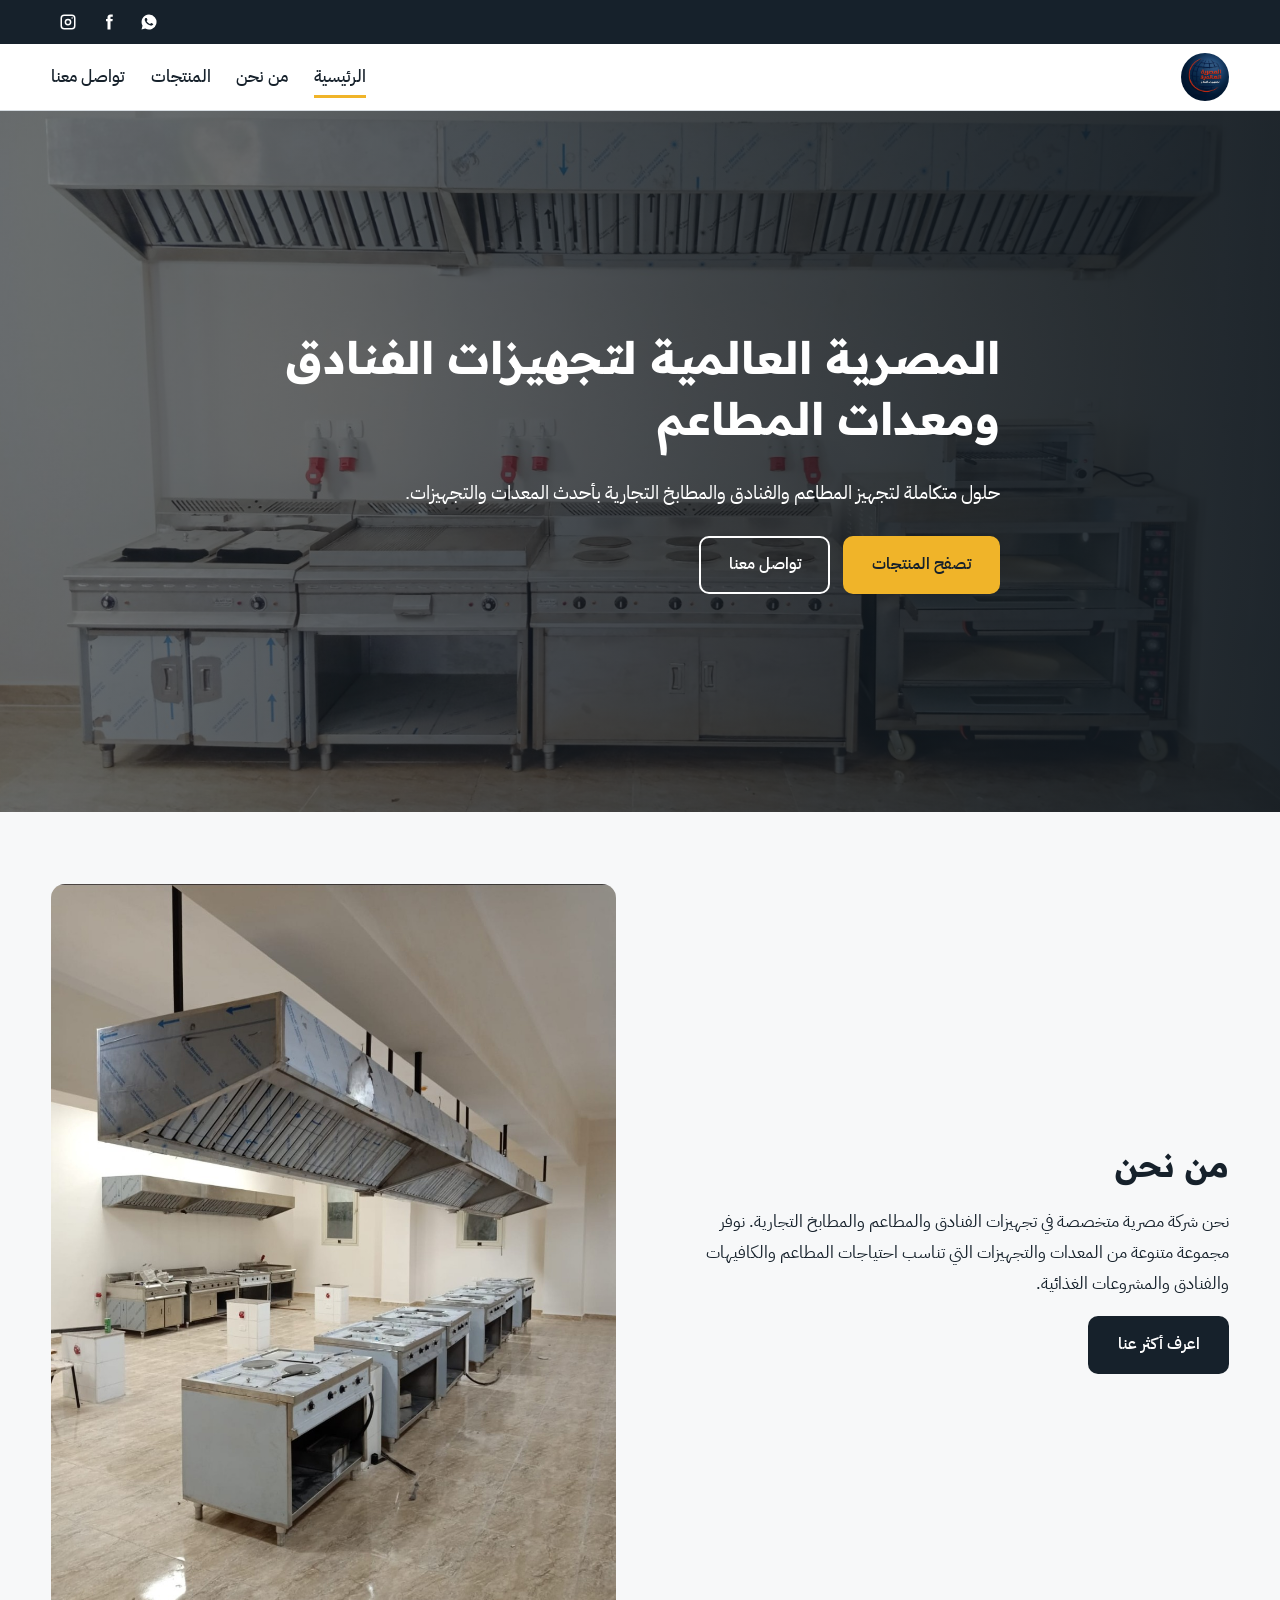
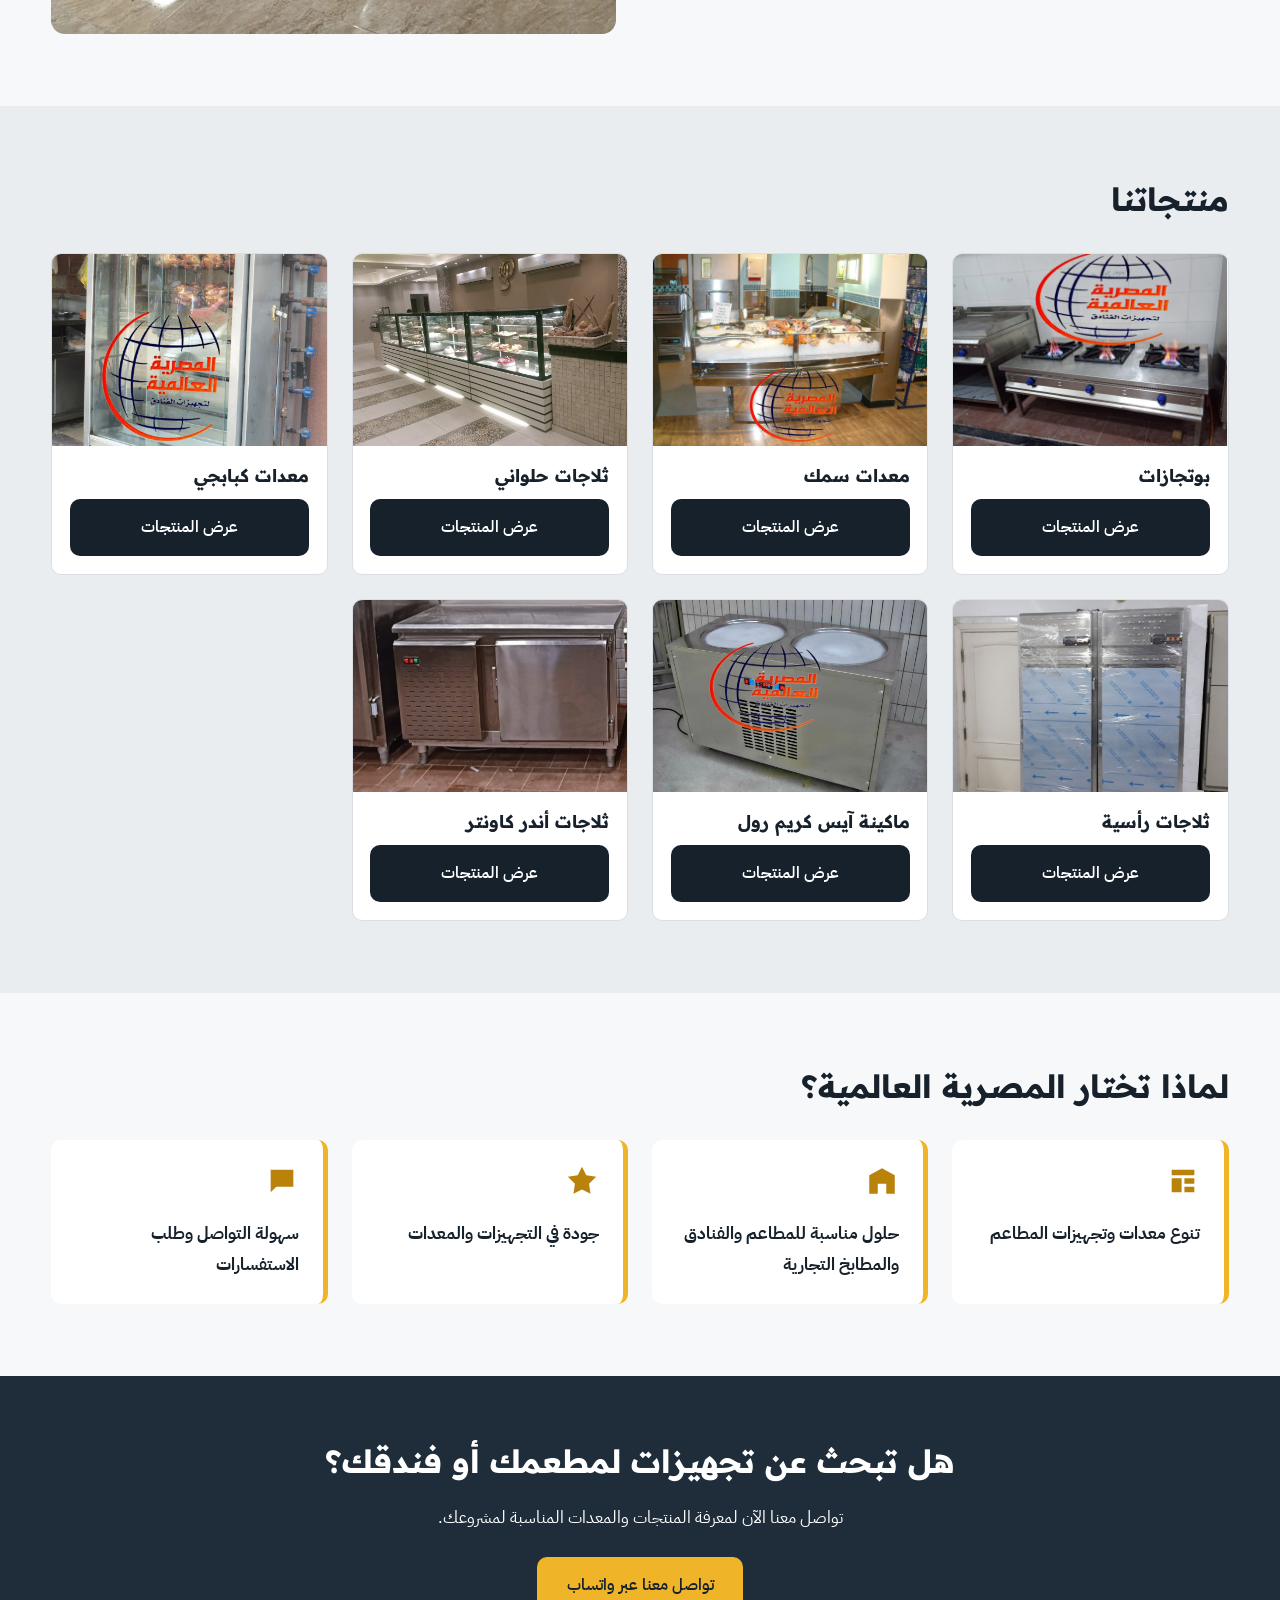
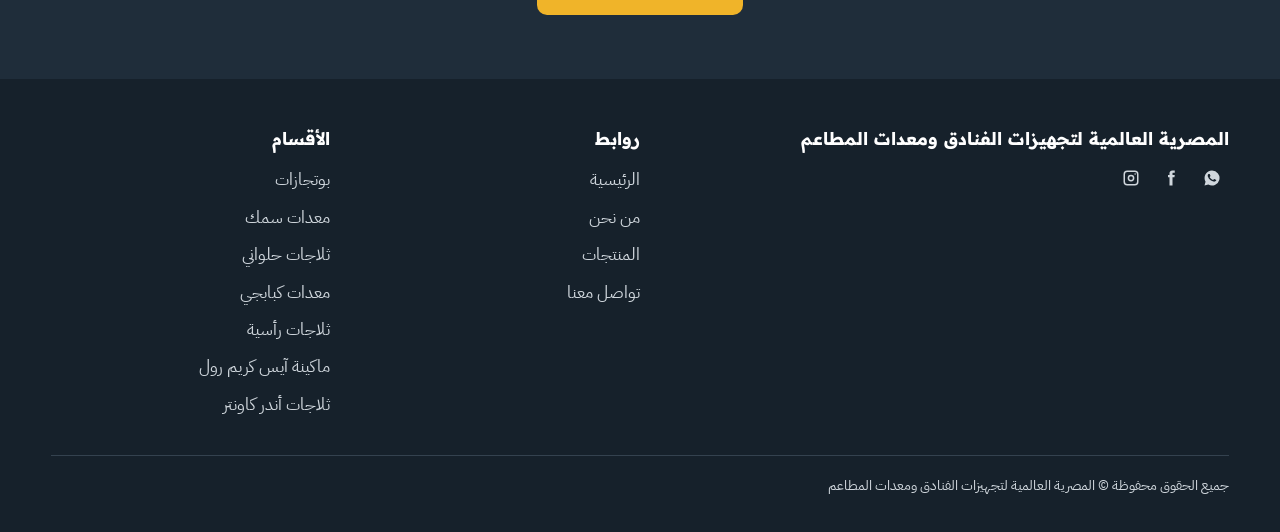
<file: index.html>
<!DOCTYPE html>
<html lang="ar" dir="rtl"><head><meta charset="utf-8"><meta name="viewport" content="width=device-width,initial-scale=1">
<title>المصرية العالمية لتجهيزات الفنادق ومعدات المطاعم | تجهيزات مطاعم وفنادق ومطابخ تجارية</title><meta name="description" content="حلول متكاملة لتجهيز المطاعم والفنادق والمطابخ التجارية بأحدث المعدات والتجهيزات: بوتجازات، ثلاجات، معدات كبابجي ومعدات سمك.">
<meta name="keywords" content="تجهيزات مطاعم, معدات مطاعم, تجهيزات فنادق, معدات فنادق, معدات مطابخ, معدات مطاعم في مصر, ثلاجة مطاعم, معدات كبابجي, معدات سمك, بوتجاز مطاعم, ماكينة آيس كريم رول, ثلاجة أندر كاونتر, ثلاجة رأسية, شواية فراخ, شواية فحم, ثلاجة كبابجي, بنك سحب">
<meta property="og:type" content="website"><meta property="og:locale" content="ar_EG"><meta property="og:title" content="المصرية العالمية لتجهيزات الفنادق ومعدات المطاعم | تجهيزات مطاعم وفنادق ومطابخ تجارية"><meta property="og:description" content="حلول متكاملة لتجهيز المطاعم والفنادق والمطابخ التجارية بأحدث المعدات والتجهيزات: بوتجازات، ثلاجات، معدات كبابجي ومعدات سمك."><meta property="og:image" content="images/og-image.svg">
<link rel="icon" href="favicon.svg" type="image/svg+xml">
<link rel="preconnect" href="https://fonts.googleapis.com"><link rel="preconnect" href="https://fonts.gstatic.com" crossorigin>
<link href="https://fonts.googleapis.com/css2?family=IBM+Plex+Sans+Arabic:wght@400;500;600&family=Readex+Pro:wght@500;700&display=swap" rel="stylesheet">
<link rel="stylesheet" href="assets/css/style.css"></head>
<body data-page="home"><a class="skip" href="#main">تخطي إلى المحتوى</a>
<div id="topbar"></div><header id="site-header"></header>
<main id="main">
<section class="hero"><img src="images/hero.png" alt="مطبخ تجاري مجهز" fetchpriority="high"><div class="hero-in wrap"><h1>المصرية العالمية لتجهيزات الفنادق ومعدات المطاعم</h1><p>حلول متكاملة لتجهيز المطاعم والفنادق والمطابخ التجارية بأحدث المعدات والتجهيزات.</p><div class="btns"><a class="btn pri" href="products.html">تصفح المنتجات</a><a class="btn ghost" href="contact.html">تواصل معنا</a></div></div></section>
<section class="sec wrap split"><div><h2>من نحن</h2><p>نحن شركة مصرية متخصصة في تجهيزات الفنادق والمطاعم والمطابخ التجارية. نوفر مجموعة متنوعة من المعدات والتجهيزات التي تناسب احتياجات المطاعم والكافيهات والفنادق والمشروعات الغذائية.</p><a class="btn dark" href="about.html">اعرف أكثر عنا</a></div><img class="rnd" src="images/about.png" alt="معدات مطاعم ومطابخ تجارية" loading="lazy"></section>
<section class="sec alt"><div class="wrap"><h2>منتجاتنا</h2><div class="grid" data-cats></div></div></section>
<section class="sec wrap"><h2>لماذا تختار المصرية العالمية؟</h2><div class="grid four" data-why></div></section>
<section class="cta"><div class="wrap"><h2>هل تبحث عن تجهيزات لمطعمك أو فندقك؟</h2><p>تواصل معنا الآن لمعرفة المنتجات والمعدات المناسبة لمشروعك.</p><a class="btn pri" data-wa href="#">تواصل معنا عبر واتساب</a></div></section></main>
<footer id="site-footer"></footer>
<script src="assets/js/config.js"></script><script src="assets/js/app.js"></script></body></html>
</file>
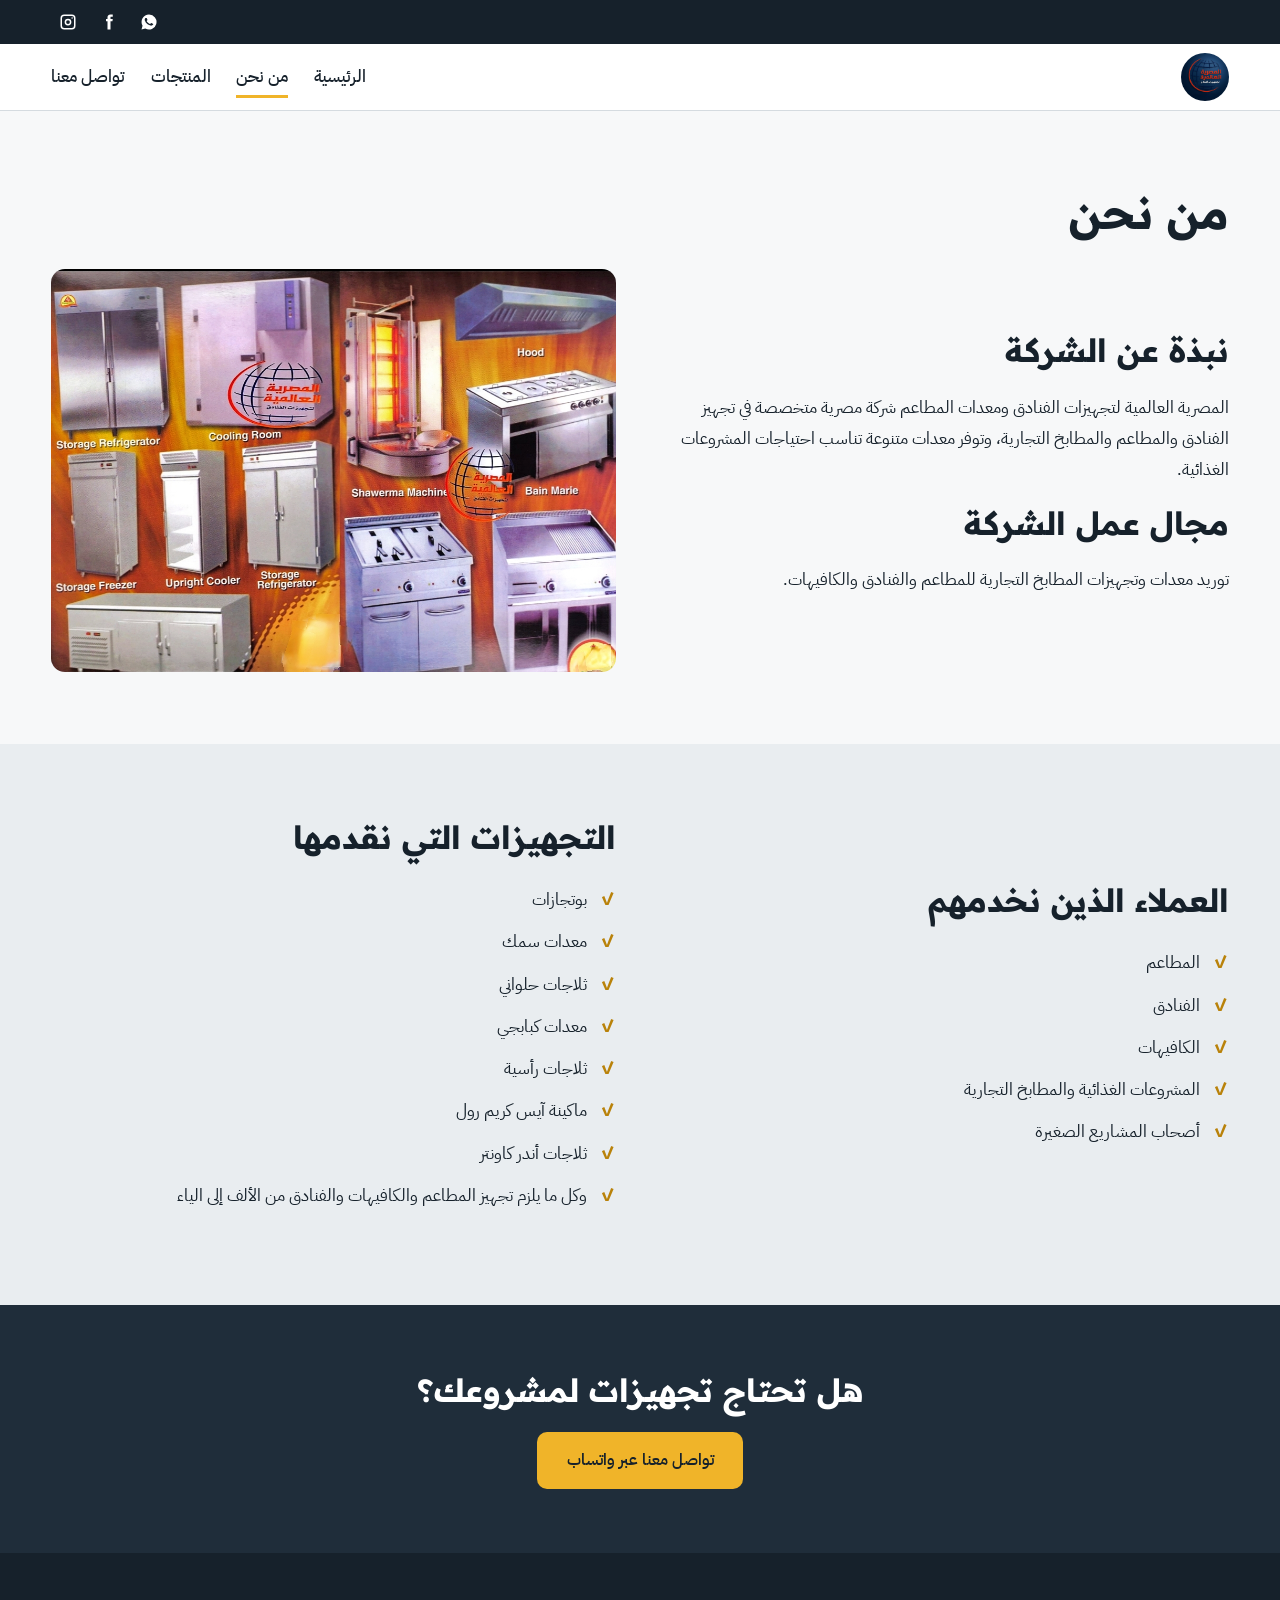
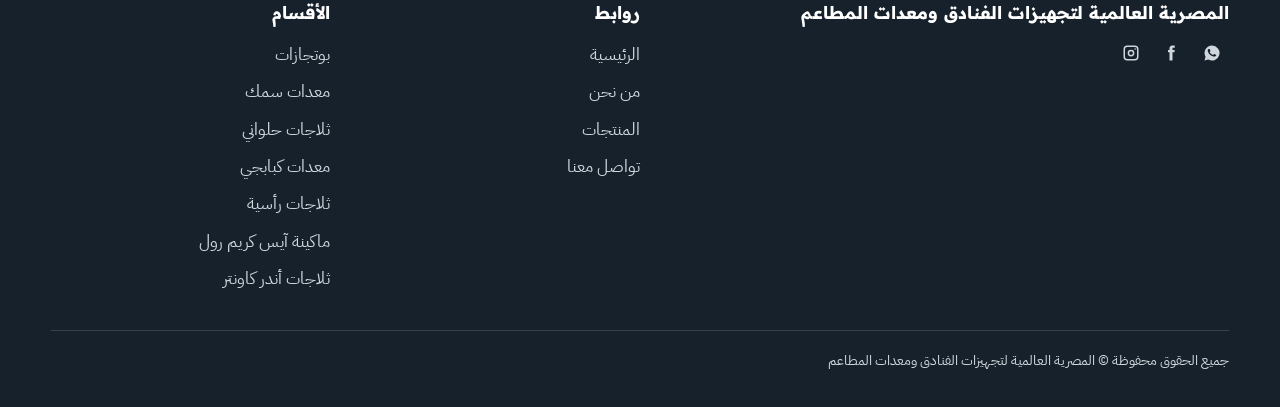
<file: about.html>
<!DOCTYPE html>
<html lang="ar" dir="rtl"><head><meta charset="utf-8"><meta name="viewport" content="width=device-width,initial-scale=1">
<title>من نحن | المصرية العالمية لتجهيزات الفنادق ومعدات المطاعم</title><meta name="description" content="تعرف على المصرية العالمية لتجهيزات الفنادق ومعدات المطاعم: مجال العمل، العملاء، والتجهيزات التي نقدمها.">
<meta name="keywords" content="تجهيزات مطاعم, معدات مطاعم, تجهيزات فنادق, معدات فنادق, معدات مطابخ, معدات مطاعم في مصر, ثلاجة مطاعم, معدات كبابجي, معدات سمك, بوتجاز مطاعم, ماكينة آيس كريم رول, ثلاجة أندر كاونتر, ثلاجة رأسية, شواية فراخ, شواية فحم, ثلاجة كبابجي, بنك سحب">
<meta property="og:type" content="website"><meta property="og:locale" content="ar_EG"><meta property="og:title" content="من نحن | المصرية العالمية لتجهيزات الفنادق ومعدات المطاعم"><meta property="og:description" content="تعرف على المصرية العالمية لتجهيزات الفنادق ومعدات المطاعم: مجال العمل، العملاء، والتجهيزات التي نقدمها."><meta property="og:image" content="images/og-image.svg">
<link rel="icon" href="favicon.svg" type="image/svg+xml">
<link rel="preconnect" href="https://fonts.googleapis.com"><link rel="preconnect" href="https://fonts.gstatic.com" crossorigin>
<link href="https://fonts.googleapis.com/css2?family=IBM+Plex+Sans+Arabic:wght@400;500;600&family=Readex+Pro:wght@500;700&display=swap" rel="stylesheet">
<link rel="stylesheet" href="assets/css/style.css"></head>
<body data-page="about"><a class="skip" href="#main">تخطي إلى المحتوى</a>
<div id="topbar"></div><header id="site-header"></header>
<main id="main">
<section class="sec wrap"><h1>من نحن</h1><div class="split"><div><h2>نبذة عن الشركة</h2><p>المصرية العالمية لتجهيزات الفنادق ومعدات المطاعم شركة مصرية متخصصة في تجهيز الفنادق والمطاعم والمطابخ التجارية، وتوفر معدات متنوعة تناسب احتياجات المشروعات الغذائية.</p><h2>مجال عمل الشركة</h2><p>توريد معدات وتجهيزات المطابخ التجارية للمطاعم والفنادق والكافيهات.</p></div><img class="rnd" src="images/about1.png" alt="معدات مطاعم" loading="lazy"></div></section>
<section class="sec alt"><div class="wrap split"><div><h2>العملاء الذين نخدمهم</h2><ul class="ticks"><li>المطاعم</li><li>الفنادق</li><li>الكافيهات</li><li>المشروعات الغذائية والمطابخ التجارية</li><li> أصحاب المشاريع الصغيرة </li></ul></div><div><h2>التجهيزات التي نقدمها</h2><ul class="ticks" data-catlist></ul></div></div></section>
<section class="cta"><div class="wrap"><h2>هل تحتاج تجهيزات لمشروعك؟</h2><a class="btn pri" data-wa href="#">تواصل معنا عبر واتساب</a></div></section></main>
<footer id="site-footer"></footer>
<script src="assets/js/config.js"></script><script src="assets/js/app.js"></script></body></html>
</file>
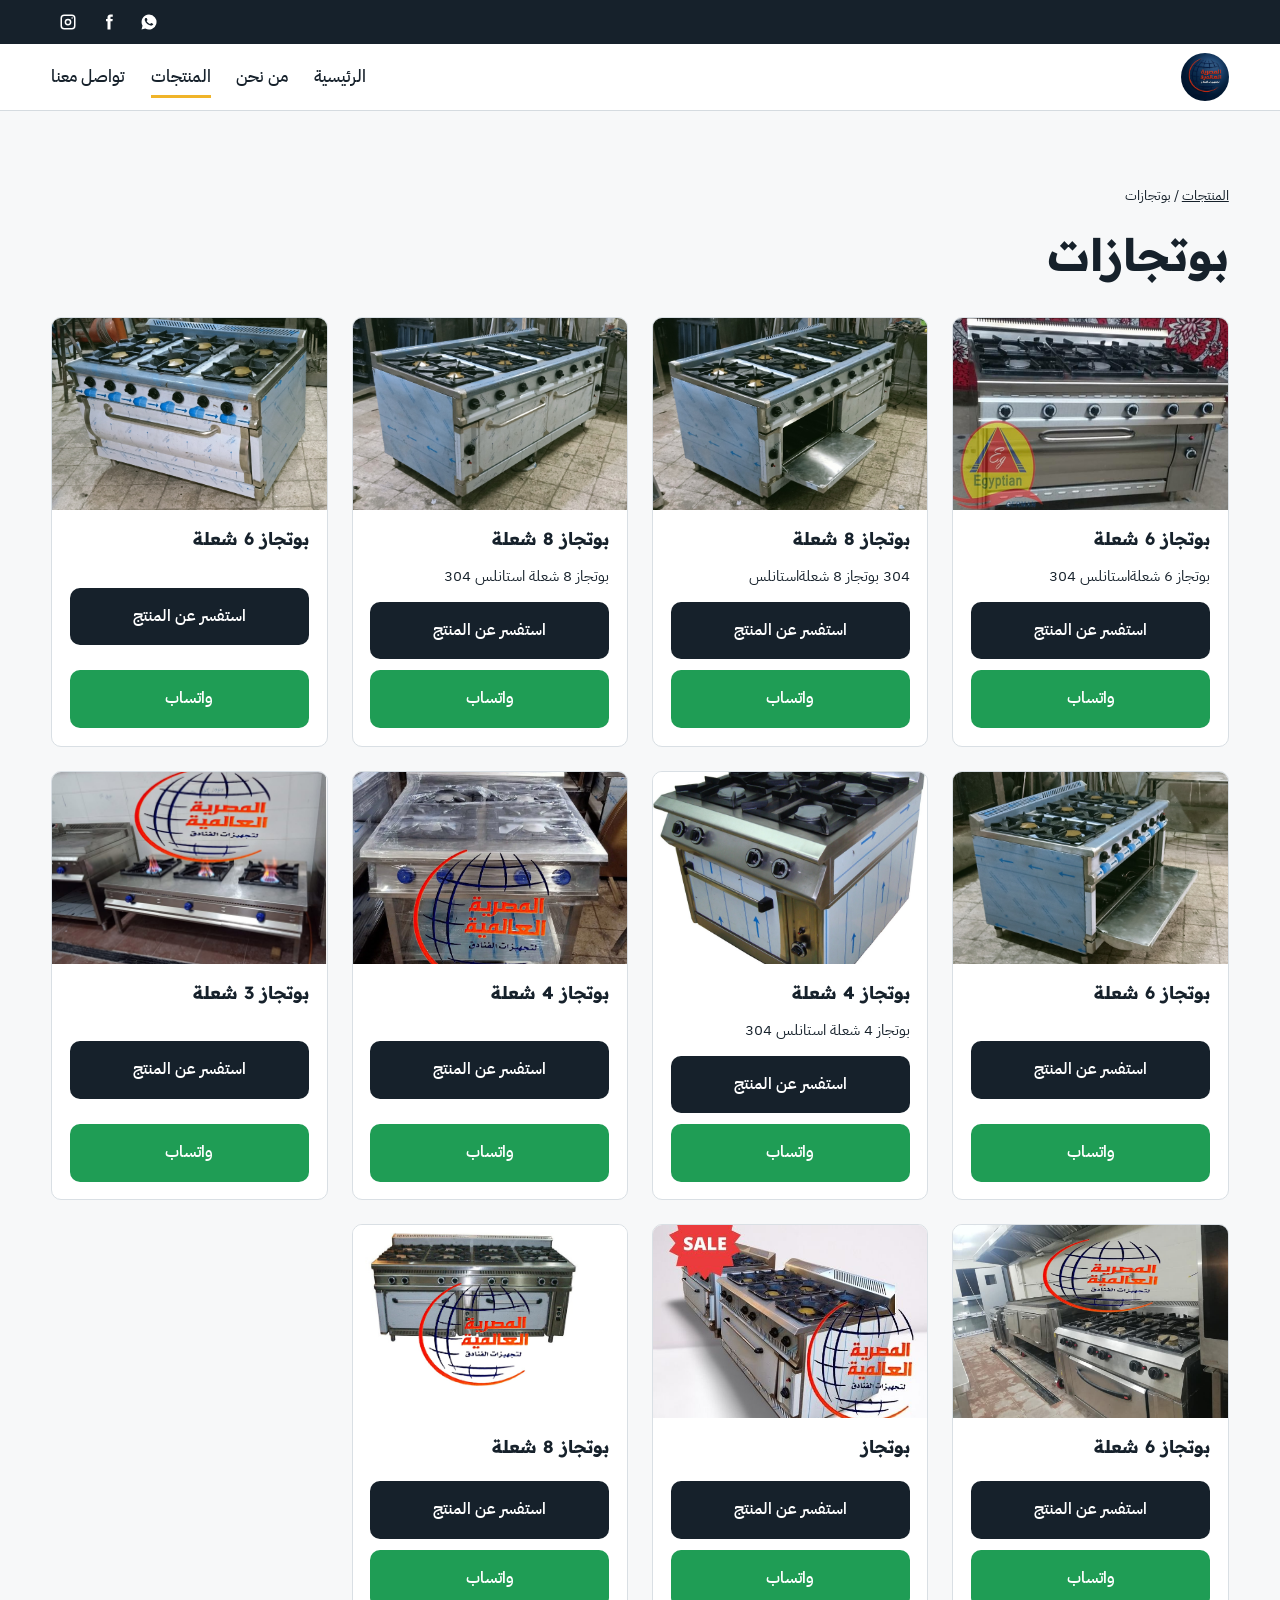
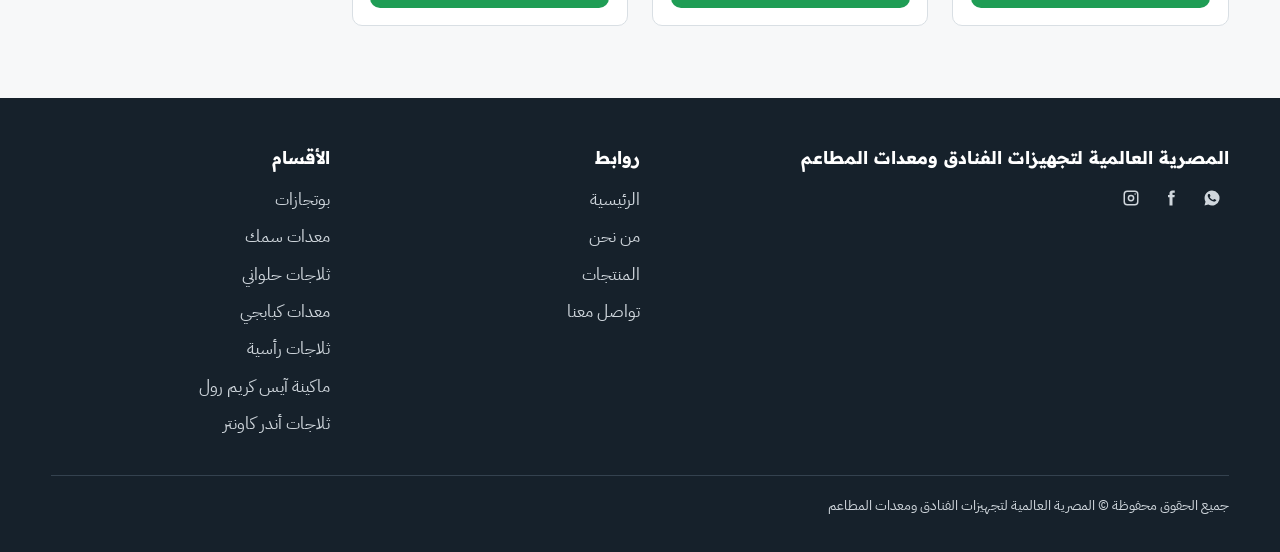
<file: category.html>
<!DOCTYPE html>
<html lang="ar" dir="rtl"><head><meta charset="utf-8"><meta name="viewport" content="width=device-width,initial-scale=1">
<title>قسم المنتجات | المصرية العالمية لتجهيزات الفنادق ومعدات المطاعم</title><meta name="description" content="منتجات القسم من المصرية العالمية لتجهيزات الفنادق ومعدات المطاعم.">
<meta name="keywords" content="تجهيزات مطاعم, معدات مطاعم, تجهيزات فنادق, معدات فنادق, معدات مطابخ, معدات مطاعم في مصر, ثلاجة مطاعم, معدات كبابجي, معدات سمك, بوتجاز مطاعم, ماكينة آيس كريم رول, ثلاجة أندر كاونتر, ثلاجة رأسية, شواية فراخ, شواية فحم, ثلاجة كبابجي, بنك سحب">
<meta property="og:type" content="website"><meta property="og:locale" content="ar_EG"><meta property="og:title" content="قسم المنتجات | المصرية العالمية لتجهيزات الفنادق ومعدات المطاعم"><meta property="og:description" content="منتجات القسم من المصرية العالمية لتجهيزات الفنادق ومعدات المطاعم."><meta property="og:image" content="images/og-image.svg">
<link rel="icon" href="favicon.svg" type="image/svg+xml">
<link rel="preconnect" href="https://fonts.googleapis.com"><link rel="preconnect" href="https://fonts.gstatic.com" crossorigin>
<link href="https://fonts.googleapis.com/css2?family=IBM+Plex+Sans+Arabic:wght@400;500;600&family=Readex+Pro:wght@500;700&display=swap" rel="stylesheet">
<link rel="stylesheet" href="assets/css/style.css"></head>
<body data-page="products"><a class="skip" href="#main">تخطي إلى المحتوى</a>
<div id="topbar"></div><header id="site-header"></header>
<main id="main"><section class="sec wrap"><nav class="crumb"><a href="products.html">المنتجات</a> / <span data-catname></span></nav><h1 data-catname></h1><div class="grid" data-products></div></section></main>
<footer id="site-footer"></footer>
<script src="assets/js/config.js"></script><script src="assets/js/app.js"></script></body></html>
</file>
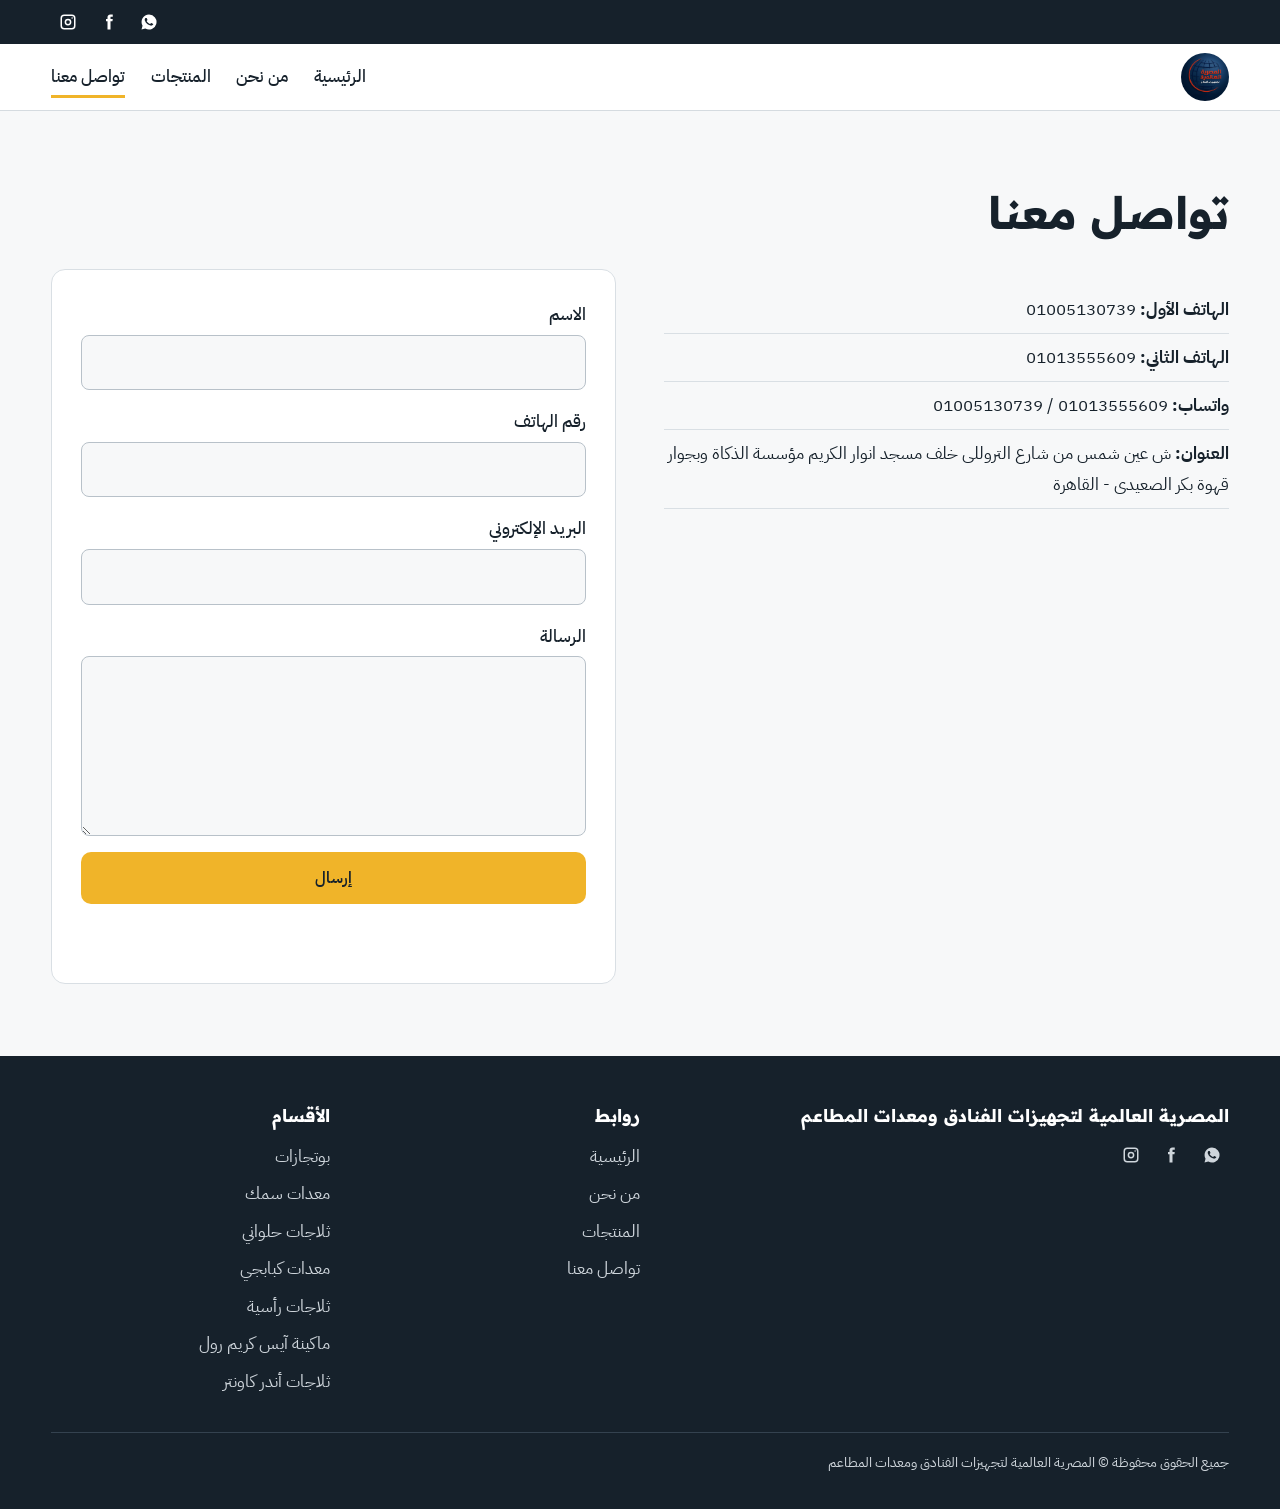
<file: contact.html>
<!DOCTYPE html>
<html lang="ar" dir="rtl"><head><meta charset="utf-8"><meta name="viewport" content="width=device-width,initial-scale=1">
<title>تواصل معنا | المصرية العالمية لتجهيزات الفنادق ومعدات المطاعم</title><meta name="description" content="تواصل مع المصرية العالمية لتجهيزات الفنادق ومعدات المطاعم عبر الهاتف أو واتساب أو البريد الإلكتروني.">
<meta name="keywords" content="تجهيزات مطاعم, معدات مطاعم, تجهيزات فنادق, معدات فنادق, معدات مطابخ, معدات مطاعم في مصر, ثلاجة مطاعم, معدات كبابجي, معدات سمك, بوتجاز مطاعم, ماكينة آيس كريم رول, ثلاجة أندر كاونتر, ثلاجة رأسية, شواية فراخ, شواية فحم, ثلاجة كبابجي, بنك سحب">
<meta property="og:type" content="website"><meta property="og:locale" content="ar_EG"><meta property="og:title" content="تواصل معنا | المصرية العالمية لتجهيزات الفنادق ومعدات المطاعم"><meta property="og:description" content="تواصل مع المصرية العالمية لتجهيزات الفنادق ومعدات المطاعم عبر الهاتف أو واتساب أو البريد الإلكتروني."><meta property="og:image" content="images/og-image.svg">
<link rel="icon" href="favicon.svg" type="image/svg+xml">
<link rel="preconnect" href="https://fonts.googleapis.com"><link rel="preconnect" href="https://fonts.gstatic.com" crossorigin>
<link href="https://fonts.googleapis.com/css2?family=IBM+Plex+Sans+Arabic:wght@400;500;600&family=Readex+Pro:wght@500;700&display=swap" rel="stylesheet">
<link rel="stylesheet" href="assets/css/style.css"></head>
<body data-page="contact"><a class="skip" href="#main">تخطي إلى المحتوى</a>
<div id="topbar"></div><header id="site-header"></header>
<main id="main"><section class="sec wrap"><h1>تواصل معنا</h1><div class="split top"><div><ul class="info" data-info></ul></div>
<form class="form" id="cf" novalidate><label>الاسم<input name="name" required autocomplete="name"></label><label>رقم الهاتف<input name="phone" type="tel" required autocomplete="tel"></label><label>البريد الإلكتروني<input name="email" type="email" autocomplete="email"></label><label>الرسالة<textarea name="msg" rows="5" required></textarea></label><button class="btn pri" type="submit">إرسال</button><p id="fs" role="status"></p></form></div></section></main>
<footer id="site-footer"></footer>
<script src="assets/js/config.js"></script><script src="assets/js/app.js"></script></body></html>
</file>
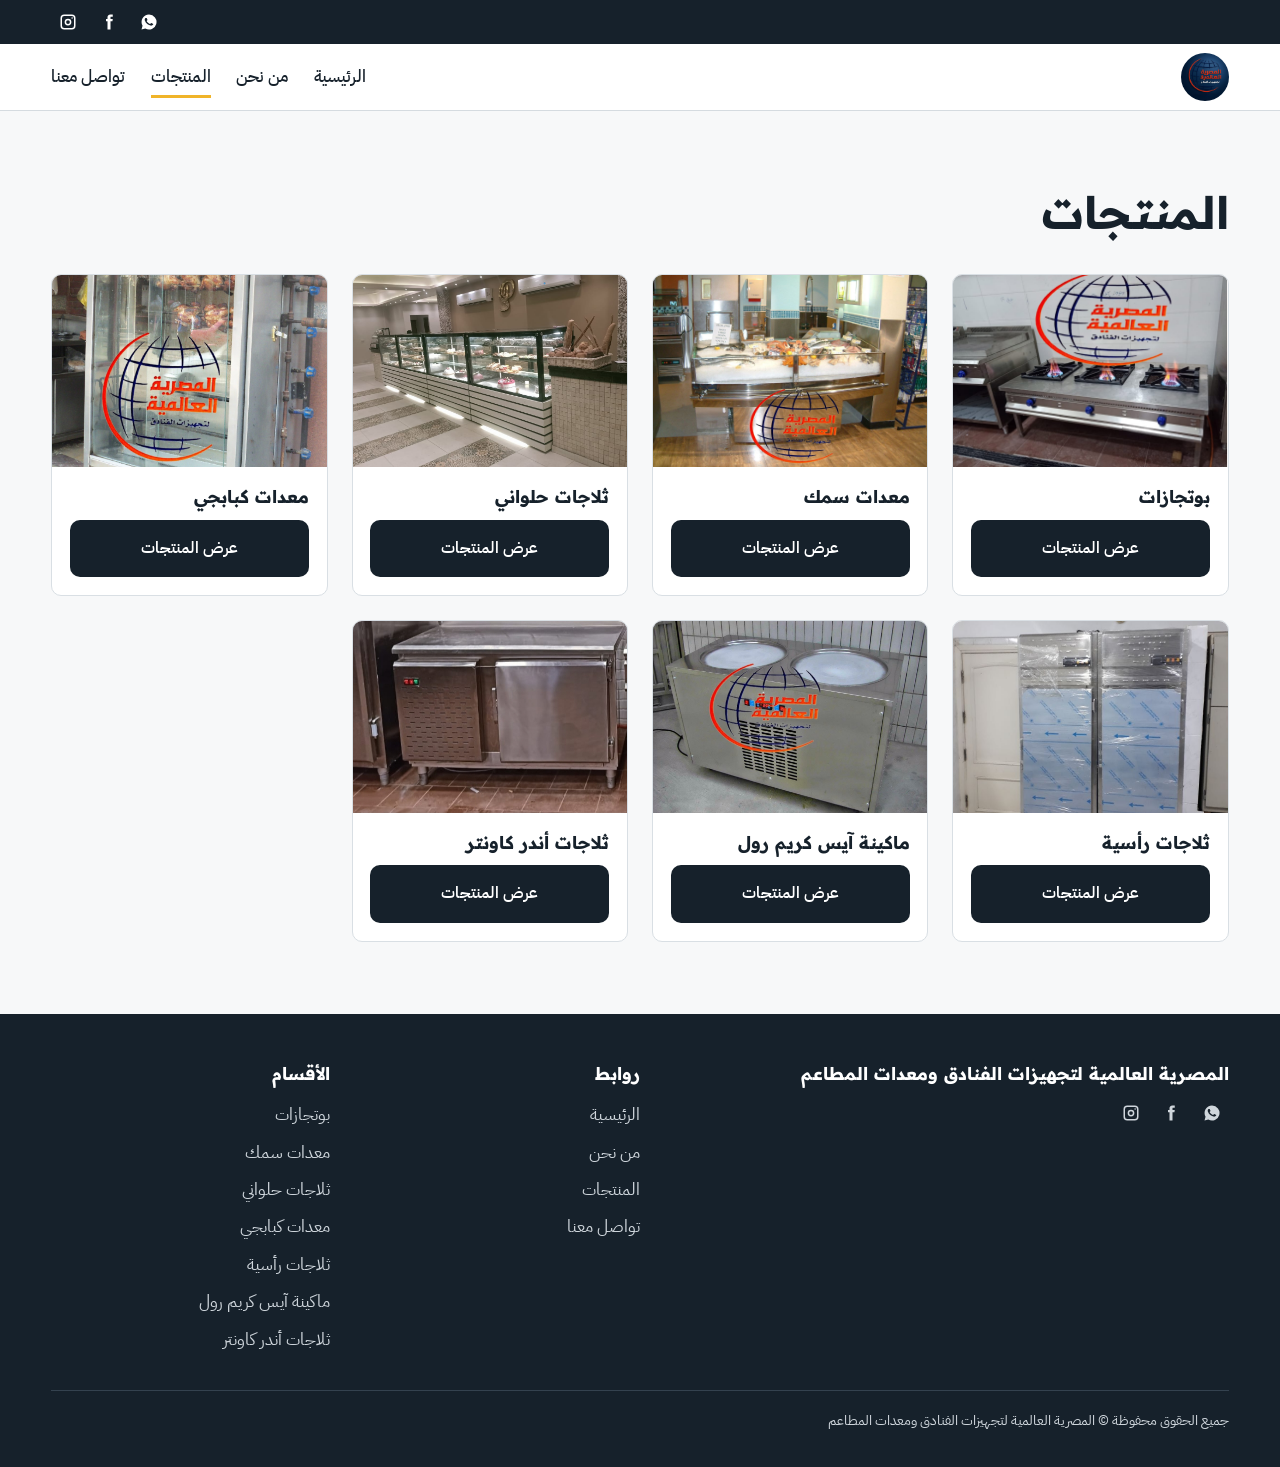
<file: products.html>
<!DOCTYPE html>
<html lang="ar" dir="rtl"><head><meta charset="utf-8"><meta name="viewport" content="width=device-width,initial-scale=1">
<title>المنتجات | المصرية العالمية لتجهيزات الفنادق ومعدات المطاعم</title><meta name="description" content="تصفح أقسام معدات المطاعم والفنادق: بوتجازات، معدات سمك، ثلاجات حلواني، معدات كبابجي، ثلاجات رأسية، آيس كريم رول، ثلاجات أندر كاونتر.">
<meta name="keywords" content="تجهيزات مطاعم, معدات مطاعم, تجهيزات فنادق, معدات فنادق, معدات مطابخ, معدات مطاعم في مصر, ثلاجة مطاعم, معدات كبابجي, معدات سمك, بوتجاز مطاعم, ماكينة آيس كريم رول, ثلاجة أندر كاونتر, ثلاجة رأسية, شواية فراخ, شواية فحم, ثلاجة كبابجي, بنك سحب">
<meta property="og:type" content="website"><meta property="og:locale" content="ar_EG"><meta property="og:title" content="المنتجات | المصرية العالمية لتجهيزات الفنادق ومعدات المطاعم"><meta property="og:description" content="تصفح أقسام معدات المطاعم والفنادق: بوتجازات، معدات سمك، ثلاجات حلواني، معدات كبابجي، ثلاجات رأسية، آيس كريم رول، ثلاجات أندر كاونتر."><meta property="og:image" content="images/og-image.svg">
<link rel="icon" href="favicon.svg" type="image/svg+xml">
<link rel="preconnect" href="https://fonts.googleapis.com"><link rel="preconnect" href="https://fonts.gstatic.com" crossorigin>
<link href="https://fonts.googleapis.com/css2?family=IBM+Plex+Sans+Arabic:wght@400;500;600&family=Readex+Pro:wght@500;700&display=swap" rel="stylesheet">
<link rel="stylesheet" href="assets/css/style.css"></head>
<body data-page="products"><a class="skip" href="#main">تخطي إلى المحتوى</a>
<div id="topbar"></div><header id="site-header"></header>
<main id="main"><section class="sec wrap"><h1>المنتجات</h1><div class="grid" data-cats></div></section></main>
<footer id="site-footer"></footer>
<script src="assets/js/config.js"></script><script src="assets/js/app.js"></script></body></html>
</file>
<file: assets/css/style.css>
:root{--ink:#16212b;--steel:#1f2d3a;--mist:#e9edf0;--paper:#f7f8f9;--brass:#f0b429;--brass-d:#b9820a;--wa:#1f9d55;--r:10px}
*{box-sizing:border-box}html{scroll-behavior:smooth}
body{margin:0;font:400 1.05rem/1.85 "IBM Plex Sans Arabic",Tahoma,sans-serif;color:var(--ink);background:var(--paper)}
h1,h2,h3{font-family:"Readex Pro","IBM Plex Sans Arabic",Tahoma,sans-serif;line-height:1.35;margin:0 0 .6em}
h1{font-size:clamp(1.8rem,4vw,2.8rem)}h2{font-size:clamp(1.4rem,3vw,2rem)}h3{font-size:1.1rem}
img{max-width:100%;display:block}a{color:inherit}
.wrap{width:min(1180px,92%);margin-inline:auto}.sec{padding:4.5rem 0}.alt{background:var(--mist)}
.skip{position:absolute;inset-inline-start:-999px}.skip:focus{inset-inline-start:8px;top:8px;background:#fff;padding:.5rem 1rem;z-index:99}
:focus-visible{outline:3px solid var(--brass);outline-offset:2px}
#topbar{background:var(--ink);color:#fff}.tb{display:flex;justify-content:flex-end;gap:.4rem;padding:.3rem 0}
.tb a,.soc a{display:grid;place-items:center;width:34px;height:34px;border-radius:50%;transition:background .2s,color .2s}
.tb a:hover,.soc a:hover{background:var(--brass);color:var(--ink)}svg.i{width:18px;height:18px;fill:currentColor}
#site-header{position:sticky;top:0;z-index:50;background:#fff;box-shadow:0 1px 0 #d5dbe0}
.nav{display:flex;align-items:center;justify-content:space-between;min-height:66px}
.logo{display:flex;align-items:center;gap:.6rem;font:700 1rem "Readex Pro",sans-serif;text-decoration:none;max-width:60%;line-height:1.3}
.logo b{flex:none;display:grid;place-items:center;width:40px;height:40px;background:var(--ink);color:var(--brass);border-radius:8px}
.menu{display:flex;gap:1.6rem;list-style:none;margin:0;padding:0}.menu a{text-decoration:none;font-weight:500;padding:.4rem 0;border-bottom:3px solid transparent}
.menu a:hover,.menu a[aria-current]{border-color:var(--brass)}
.burger{display:none;background:none;border:0;padding:.5rem;cursor:pointer;color:var(--ink)}.burger svg{width:28px;height:28px;fill:currentColor}
.hero{position:relative;min-height:78vh;display:grid;align-items:center;color:#fff;overflow:hidden}
.hero>img{position:absolute;inset:0;width:100%;height:100%;object-fit:cover}
.hero::before{content:"";position:absolute;inset:0;background:linear-gradient(270deg,rgba(15,24,32,.92),rgba(15,24,32,.55));z-index:1}
.hero-in{position:relative;z-index:2;max-width:720px;margin-inline-end:auto;animation:rise .8s both}
.hero p{font-size:1.2rem;max-width:34em}
@keyframes rise{from{opacity:0;transform:translateY(18px)}}
.btns{display:flex;flex-wrap:wrap;gap:.8rem;margin-top:1.6rem}
.btn{display:inline-block;padding:.75rem 1.7rem;border-radius:var(--r);font-weight:600;text-decoration:none;border:2px solid transparent;cursor:pointer;font-family:inherit;font-size:1rem;transition:transform .15s,background .2s}
.btn:hover{transform:translateY(-2px)}.pri{background:var(--brass);color:var(--ink)}.pri:hover{background:#ffc94d}
.ghost{border-color:#fff;color:#fff}.ghost:hover{background:#fff;color:var(--ink)}.dark{background:var(--ink);color:#fff}
.wa{background:var(--wa);color:#fff}
.split{display:grid;grid-template-columns:1fr 1fr;gap:3rem;align-items:center}.split.top{align-items:start}.rnd{border-radius:14px;width:100%}
.grid{display:grid;grid-template-columns:repeat(auto-fill,minmax(250px,1fr));gap:1.5rem;margin-top:2rem}.grid.four{grid-template-columns:repeat(auto-fit,minmax(230px,1fr))}
.card{background:#fff;border:1px solid #d9dfe4;border-radius:var(--r);overflow:hidden;display:flex;flex-direction:column;transition:box-shadow .2s,transform .2s}
.card:hover{box-shadow:0 10px 28px rgba(22,33,43,.14);transform:translateY(-3px)}
.card img{aspect-ratio:10/7;object-fit:cover;width:100%}.card .cb{padding:1.1rem;display:flex;flex-direction:column;gap:.7rem;flex:1}.card h3{margin:0}.card p{margin:0;font-size:.95rem}.card .btn{margin-top:auto;text-align:center}
.why{padding:1.5rem;background:#fff;border-radius:var(--r);border-inline-start:5px solid var(--brass)}.why svg{width:34px;height:34px;fill:var(--brass-d);margin-bottom:.6rem}.why p{margin:0}
.cta{background:var(--steel);color:#fff;text-align:center;padding:4rem 0}.cta p{max-width:36em;margin:0 auto 1.5rem}
.ticks{list-style:none;padding:0}.ticks li{padding:.35rem 0 .35rem 0;padding-inline-start:1.8rem;position:relative}.ticks li::before{content:"✓";position:absolute;inset-inline-start:0;color:var(--brass-d);font-weight:700}
.info{list-style:none;padding:0}.info li{padding:.5rem 0;border-bottom:1px solid #d9dfe4}
.map{aspect-ratio:16/10;background:var(--mist);border-radius:var(--r);overflow:hidden;display:grid;place-items:center;text-align:center}.map iframe{width:100%;height:100%;border:0}
.form{display:grid;gap:1rem;background:#fff;padding:1.8rem;border-radius:14px;border:1px solid #d9dfe4}
.form label{display:grid;gap:.3rem;font-weight:500}.form input,.form textarea{font:inherit;padding:.7rem .9rem;border:1.5px solid #b8c1c9;border-radius:8px;background:var(--paper)}
.form :is(input,textarea):focus{border-color:var(--ink);outline:0;box-shadow:0 0 0 3px rgba(240,180,41,.5)}
.crumb{font-size:.9rem;margin-bottom:1rem}.empty{grid-column:1/-1;background:#fff;border:1px dashed #b8c1c9;border-radius:var(--r);padding:2rem;text-align:center}
footer{background:var(--ink);color:#cfd6dc;padding:3rem 0 1.2rem}.fg{display:grid;grid-template-columns:2fr 1fr 1fr;gap:2rem}.fg h3{color:#fff}.fg ul{list-style:none;padding:0;margin:0}.fg li{padding:.2rem 0}.fg a{text-decoration:none}.fg a:hover{color:var(--brass)}
.soc{display:flex;gap:.4rem}.copy{border-top:1px solid #34424f;margin-top:2rem;padding-top:1rem;font-size:.9rem}
@media(max-width:820px){.split,.fg{grid-template-columns:1fr}.sec{padding:3rem 0}.burger{display:block}
.menu{display:none;position:absolute;inset-inline:0;top:100%;background:#fff;flex-direction:column;gap:0;padding:.5rem 4%;box-shadow:0 12px 24px rgba(0,0,0,.12)}.menu.open{display:flex}.menu a{display:block;padding:.8rem 0;border-bottom:1px solid #eef1f3}.logo{max-width:75%;font-size:.9rem}}
@media(prefers-reduced-motion:reduce){*{animation:none!important;transition:none!important;scroll-behavior:auto}}


.logo img{height:48px;width:48px;border-radius:50%;object-fit:cover;flex:none}
</file>
